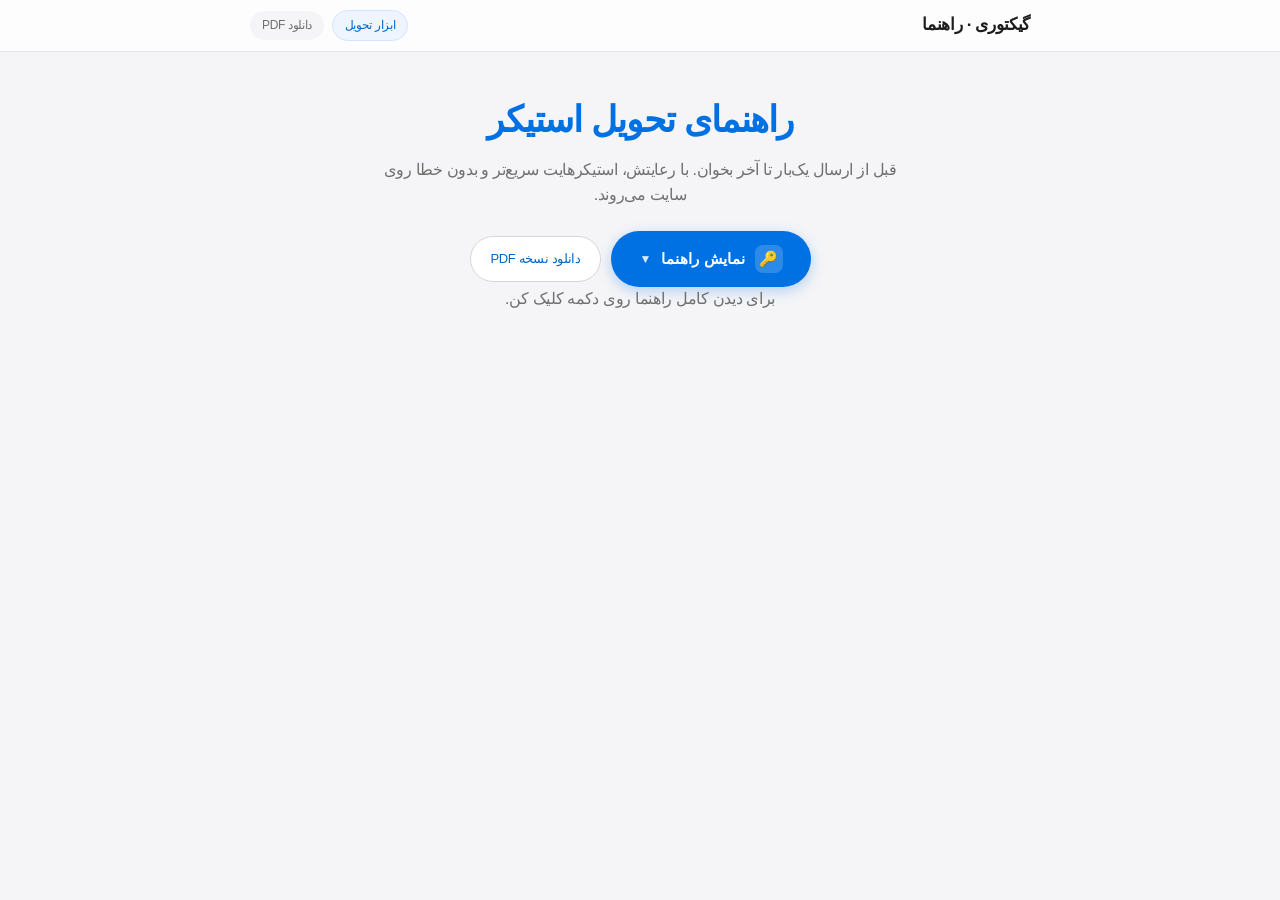
<file: designer-guide/راهنما.html>
<!DOCTYPE html>
<html lang="fa" dir="rtl">
<head>
  <meta charset="UTF-8" />
  <meta name="viewport" content="width=device-width, initial-scale=1.0" />
  <title>راهنمای تحویل استیکر · گیکتوری</title>
  <meta name="description" content="راهنمای تحویل استیکر به گیکتوری — قوانین PNG، نام‌گذاری، اکسل و چک‌لیست ارسال" />
  <style>
    :root {
      --color-gallery-white: #ffffff;
      --color-studio-mist: #f5f5f7;
      --color-paper-frost: #fafafc;
      --color-hairline-silver: #d6d6d6;
      --color-control-gray: #e6e6e8;
      --color-ink: #1d1d1f;
      --color-slate: #707070;
      --color-steel: #86868b;
      --color-apple-blue: #0066cc;
      --color-pricing-blue: #0071e3;
      --color-success: #1a7a3a;
      --color-error: #b33a32;
      --soft-blue: #eef5ff;
      --soft-blue-border: #d0e4ff;
      --soft-green: #f0faf3;
      --soft-green-border: #b8e6c8;
      --soft-red: #fff5f4;
      --soft-red-border: #f5c4c0;
      --soft-orange: #fff6f0;
      --font-display: -apple-system, BlinkMacSystemFont, "SF Pro Display", "Segoe UI", Roboto, "Helvetica Neue", Arial, sans-serif;
      --font-text: -apple-system, BlinkMacSystemFont, "SF Pro Text", "Segoe UI", Roboto, "Helvetica Neue", Arial, sans-serif;
      --radius-card: 20px;
      --radius-pill: 9999px;
    }

    *, *::before, *::after { box-sizing: border-box; margin: 0; padding: 0; }

    html { scroll-behavior: smooth; }

    body {
      font-family: var(--font-text);
      background: var(--color-studio-mist);
      color: var(--color-ink);
      line-height: 1.55;
      letter-spacing: -0.022em;
      direction: rtl;
      -webkit-font-smoothing: antialiased;
      min-height: 100vh;
    }

    .nav {
      position: sticky;
      top: 0;
      z-index: 200;
      height: 52px;
      background: rgba(255, 255, 255, 0.78);
      backdrop-filter: saturate(180%) blur(20px);
      -webkit-backdrop-filter: saturate(180%) blur(20px);
      border-bottom: 1px solid var(--color-control-gray);
      display: flex;
      align-items: center;
      justify-content: center;
    }
    .nav-inner {
      width: 100%;
      max-width: 820px;
      padding: 0 20px;
      display: flex;
      align-items: center;
      justify-content: space-between;
      gap: 12px;
    }
    .nav-logo {
      font-family: var(--font-display);
      font-weight: 600;
      font-size: 17px;
      color: var(--color-ink);
      text-decoration: none;
    }
    .nav-actions {
      display: flex;
      align-items: center;
      gap: 8px;
      flex-wrap: wrap;
      justify-content: flex-end;
    }
    .nav-link {
      font-size: 12px;
      font-weight: 500;
      color: var(--color-apple-blue);
      text-decoration: none;
      padding: 5px 12px;
      border-radius: var(--radius-pill);
      border: 1px solid var(--soft-blue-border);
      background: var(--soft-blue);
      transition: background 0.15s, border-color 0.15s;
    }
    .nav-link:hover {
      background: #e5f0ff;
      border-color: var(--color-pricing-blue);
    }
    .nav-badge {
      font-size: 12px;
      color: var(--color-slate);
      background: var(--color-studio-mist);
      padding: 5px 12px;
      border-radius: var(--radius-pill);
      text-decoration: none;
    }

    .main {
      max-width: 820px;
      margin: 0 auto;
      padding: 40px 20px 80px;
    }

    .hero {
      text-align: center;
      margin-bottom: 32px;
    }
    .hero h1 {
      font-family: var(--font-display);
      font-size: clamp(26px, 5vw, 36px);
      font-weight: 600;
      color: var(--color-pricing-blue);
      letter-spacing: -0.03em;
      margin-bottom: 10px;
    }
    .hero p {
      font-size: 16px;
      color: var(--color-slate);
      max-width: 520px;
      margin: 0 auto 24px;
      line-height: 1.55;
    }

    .hero-actions {
      display: flex;
      flex-wrap: wrap;
      gap: 10px;
      justify-content: center;
      align-items: center;
    }

    .btn-key {
      display: inline-flex;
      align-items: center;
      gap: 10px;
      padding: 14px 28px;
      border: none;
      border-radius: var(--radius-pill);
      background: var(--color-pricing-blue);
      color: #fff;
      font-family: var(--font-text);
      font-size: 15px;
      font-weight: 600;
      cursor: pointer;
      transition: background 0.2s, transform 0.15s, box-shadow 0.2s;
      box-shadow: 0 4px 14px rgba(0, 113, 227, 0.28);
    }
    .btn-key:hover {
      background: #0077ed;
      transform: translateY(-1px);
    }
    .btn-key:active { transform: translateY(0); }
    .btn-key.open {
      background: var(--color-ink);
      box-shadow: none;
    }
    .btn-key .key-icon {
      display: inline-flex;
      align-items: center;
      justify-content: center;
      width: 28px;
      height: 28px;
      border-radius: 8px;
      background: rgba(255, 255, 255, 0.18);
      font-size: 15px;
    }
    .btn-key .chevron {
      font-size: 12px;
      opacity: 0.85;
      transition: transform 0.25s ease;
    }
    .btn-key.open .chevron { transform: rotate(180deg); }

    .btn-secondary {
      display: inline-flex;
      align-items: center;
      gap: 6px;
      padding: 12px 20px;
      border-radius: var(--radius-pill);
      border: 1px solid var(--color-hairline-silver);
      background: var(--color-gallery-white);
      color: var(--color-apple-blue);
      font-family: var(--font-text);
      font-size: 13px;
      font-weight: 500;
      text-decoration: none;
      cursor: pointer;
      transition: background 0.15s, border-color 0.15s;
    }
    .btn-secondary:hover {
      background: var(--soft-blue);
      border-color: var(--soft-blue-border);
    }

    /* Guide panel */
    .guide-panel {
      display: grid;
      grid-template-rows: 0fr;
      transition: grid-template-rows 0.4s ease;
      margin-top: 8px;
    }
    .guide-panel.open {
      grid-template-rows: 1fr;
    }
    .guide-panel-inner {
      overflow: hidden;
      min-height: 0;
    }
    .guide-content {
      opacity: 0;
      transform: translateY(-8px);
      transition: opacity 0.35s ease 0.05s, transform 0.35s ease 0.05s;
      padding-top: 8px;
    }
    .guide-panel.open .guide-content {
      opacity: 1;
      transform: translateY(0);
    }

    .section {
      background: var(--color-gallery-white);
      border-radius: var(--radius-card);
      padding: 22px 24px;
      margin-bottom: 14px;
      border: 1px solid var(--color-control-gray);
    }
    .section h2 {
      font-family: var(--font-display);
      font-size: 17px;
      font-weight: 600;
      margin-bottom: 14px;
      padding-right: 12px;
      border-right: 3.5px solid var(--color-pricing-blue);
      line-height: 1.3;
    }

    .card-soft {
      background: var(--color-studio-mist);
      border-radius: 14px;
      padding: 14px 16px;
      margin-bottom: 12px;
    }
    .card-soft:last-child { margin-bottom: 0; }
    .card-soft p { margin: 0 0 8px; font-size: 14px; }
    .card-soft p:last-child { margin-bottom: 0; }
    .card-soft .title-blue {
      color: var(--color-pricing-blue);
      font-weight: 600;
      font-size: 14px;
      margin-bottom: 6px;
    }

    .card-blue {
      background: var(--soft-blue);
      border: 1px solid var(--soft-blue-border);
      border-radius: 14px;
      padding: 14px 16px;
      font-size: 14px;
    }
    .card-blue strong { color: var(--color-pricing-blue); }

    ul.bullets {
      list-style: none;
      margin: 8px 0 0;
      padding: 0;
    }
    ul.bullets li {
      position: relative;
      padding-right: 16px;
      margin-bottom: 7px;
      font-size: 14px;
    }
    ul.bullets li::before {
      content: "";
      position: absolute;
      right: 0;
      top: 9px;
      width: 6px;
      height: 6px;
      border-radius: 50%;
      background: var(--color-pricing-blue);
    }

    .muted { color: var(--color-slate); font-size: 13px; }

    table.rules {
      width: 100%;
      border-collapse: separate;
      border-spacing: 0;
      border: 1px solid var(--color-hairline-silver);
      border-radius: 14px;
      overflow: hidden;
      font-size: 13px;
      margin-top: 4px;
    }
    table.rules th {
      background: var(--soft-blue);
      font-weight: 600;
      padding: 11px 14px;
      text-align: right;
    }
    table.rules td {
      padding: 11px 14px;
      text-align: right;
      border-top: 1px solid var(--color-hairline-silver);
      vertical-align: top;
    }
    table.rules tr:nth-child(even) td { background: var(--color-studio-mist); }
    table.rules tr.warn td { background: var(--soft-orange); }
    table.rules td.label {
      width: 32%;
      font-weight: 500;
      white-space: nowrap;
    }

    .examples {
      display: grid;
      grid-template-columns: 1fr 1fr;
      gap: 10px;
      margin: 12px 0;
    }
    @media (max-width: 560px) {
      .examples { grid-template-columns: 1fr; }
    }
    .ex {
      border-radius: 14px;
      padding: 12px 14px;
      font-size: 13px;
    }
    .ex.good {
      background: var(--soft-green);
      border: 1px solid var(--soft-green-border);
    }
    .ex.bad {
      background: var(--soft-red);
      border: 1px solid var(--soft-red-border);
    }
    .ex h3 {
      margin: 0 0 8px;
      font-size: 13px;
      font-weight: 600;
    }
    .ex.good h3 { color: var(--color-success); }
    .ex.bad h3 { color: var(--color-error); }
    .ex div { margin-bottom: 4px; }

    .check-list { list-style: none; padding: 0; margin: 0; }
    .check-list li {
      display: flex;
      align-items: center;
      gap: 12px;
      background: var(--color-studio-mist);
      border-radius: 12px;
      padding: 12px 14px;
      margin-bottom: 8px;
      font-size: 14px;
    }
    .check-list li:last-child { margin-bottom: 0; }
    .check-box {
      width: 18px;
      height: 18px;
      border: 1.5px solid var(--color-steel);
      border-radius: 5px;
      flex-shrink: 0;
      background: var(--color-gallery-white);
    }

    .closing {
      background: var(--color-studio-mist);
      border-radius: 16px;
      padding: 18px 20px;
      margin-top: 8px;
      text-align: center;
    }
    .closing strong {
      display: block;
      color: var(--color-pricing-blue);
      font-size: 16px;
      font-weight: 600;
      margin-bottom: 4px;
    }
    .closing span {
      color: var(--color-slate);
      font-size: 14px;
    }

    .hint-closed {
      text-align: center;
      color: var(--color-slate);
      font-size: 13px;
      margin-top: 18px;
      transition: opacity 0.25s;
    }
    .hint-closed.hidden { display: none; }

    code, .mono {
      font-family: ui-monospace, SFMono-Regular, Menlo, Monaco, Consolas, monospace;
      font-size: 0.92em;
      direction: ltr;
      unicode-bidi: isolate;
    }
  </style>
</head>
<body>

  <nav class="nav">
    <div class="nav-inner">
      <a href="index.html" class="nav-logo">گیکتوری · راهنما</a>
      <div class="nav-actions">
        <a href="index.html" class="nav-link">ابزار تحویل</a>
        <a href="راهنمای-تحویل-طراحان.pdf" class="nav-badge" target="_blank" rel="noopener">دانلود PDF</a>
      </div>
    </div>
  </nav>

  <main class="main">
    <div class="hero">
      <h1>راهنمای تحویل استیکر</h1>
      <p>
        قبل از ارسال یک‌بار تا آخر بخوان.
        با رعایتش، استیکرهایت سریع‌تر و بدون خطا روی سایت می‌روند.
      </p>
      <div class="hero-actions">
        <button type="button" class="btn-key" id="toggleGuide" aria-expanded="false" aria-controls="guidePanel">
          <span class="key-icon">🔑</span>
          <span class="btn-label">نمایش راهنما</span>
          <span class="chevron">▼</span>
        </button>
        <a class="btn-secondary" href="راهنمای-تحویل-طراحان.pdf" target="_blank" rel="noopener">دانلود نسخه PDF</a>
      </div>
      <p class="hint-closed" id="hintClosed">برای دیدن کامل راهنما روی دکمه کلیک کن.</p>
    </div>

    <div class="guide-panel" id="guidePanel">
      <div class="guide-panel-inner">
        <div class="guide-content">

          <!-- 1 -->
          <section class="section">
            <h2>۱) چی باید تحویل بدی؟</h2>
            <div class="card-soft">
              <p>یک پوشه با اسم خودت (همان اسمی که تو سایت داری) بساز و داخلش بگذار:</p>
              <ul class="bullets">
                <li>فایل <span class="mono">PNG</span> هر استیکر (هر استیکر یک فایل جدا)</li>
                <li>یک فایل اکسل از روی قالب رسمی: <span class="mono">قالب-اکسل-طراح.xlsx</span></li>
              </ul>
              <p class="muted" style="margin-top:10px">
                اسم پوشه و اسم اکسل هر چی باشد اشکال ندارد (ولی بهتر است اسم خودت باشد).
                فقط یک اکسل بفرست و در همان پوشهٔ فایل‌های PNG باشد. بعد پوشه را زیپ کن و بفرست.
              </p>
            </div>
          </section>

          <!-- 2 -->
          <section class="section">
            <h2>۲) فایل PNG چطور باشد؟</h2>
            <table class="rules">
              <thead>
                <tr><th style="width:32%">چی</th><th>چطور</th></tr>
              </thead>
              <tbody>
                <tr>
                  <td class="label">پس‌زمینه</td>
                  <td>شفاف (<span class="mono">transparent</span>)</td>
                </tr>
                <tr class="warn">
                  <td class="label">حاشیهٔ سفید دور طرح</td>
                  <td>نگذار. خط برش و نوار سفید دور استیکر را خودمان می‌سازیم. فقط خود طرح.</td>
                </tr>
                <tr>
                  <td class="label">سایه و افکت دور طرح</td>
                  <td>نگذار (سایهٔ بیرونی، درخشش و …). سایهٔ داخل طرح اشکال ندارد.</td>
                </tr>
                <tr>
                  <td class="label">یک فایل = یک استیکر</td>
                  <td>چند استیکر کنار هم در یک فایل نباشد. (بجز وقتی خود طرح چندتکه است، مثل یک شخصیت با بادکنک)</td>
                </tr>
              </tbody>
            </table>
          </section>

          <!-- 3 -->
          <section class="section">
            <h2>۳) اسم فایل چی باشد؟</h2>
            <ul class="bullets">
              <li>اسم فایل = اسم استیکر. همین اسم روی سایت می‌آید، پس واضح و قشنگ بنویس.</li>
              <li>اسم فارسی ساده؛ اگر روی خود استیکر نوشتهٔ انگلیسی هست، همان را هم بعدش بنویس.</li>
              <li>کلمهٔ «استیکر» را ننویس؛ خودمان اول اسم می‌گذاریم.</li>
            </ul>
            <div class="examples">
              <div class="ex good">
                <h3>درست ✓</h3>
                <div>گربه‌ی خوابالو</div>
                <div>بغل رایگان <span class="mono">Free Hugs</span></div>
                <div>تانجیرو <span class="mono">Tanjiro</span></div>
              </div>
              <div class="ex bad">
                <h3>غلط ✗</h3>
                <div class="mono">IMG_2785</div>
                <div>طرح۱ ، جدید ، <span class="mono">copy</span></div>
                <div>استیکر گربه</div>
              </div>
            </div>
            <div class="card-blue">
              <p><strong>مهم</strong></p>
              <p style="margin:6px 0 0">
                دو استیکر نباید اسم یکسان داشته باشند. اگر از یک طرح چند رنگ داری، رنگ را در اسم بنویس
                (مثلاً «لیوان کاکائو زرد» و «لیوان کاکائو صورتی»).
              </p>
            </div>
          </section>

          <!-- 4 -->
          <section class="section">
            <h2>۴) اکسل را چطور پر کنم؟</h2>
            <p class="muted" style="margin-bottom:12px">برای هر استیکر یک ردیف. ستون‌ها:</p>

            <div class="card-soft">
              <div class="title-blue">الف: نام استیکر</div>
              <p>دقیقاً مثل اسم فایل PNG، بدون پسوند. اسم فایل و اسم داخل اکسل باید یکی باشند؛ ما از روی همین اسم عکس را به ردیف وصل می‌کنیم.</p>
            </div>
            <div class="card-soft">
              <div class="title-blue">ب: دسته‌ها</div>
              <p>
                همهٔ دسته‌های این استیکر را در همین یک خانه بنویس و با «،» جدا کن؛ مثلاً:
                <span class="mono">Demon Slayer</span>، کیوت‌طوری.
                تعداد دسته‌ها تا ۸ تا. اسم هر دسته باید دقیقاً مثل لیست سایت باشد.
                اگر اشتباه بنویسی اکسل خطا می‌دهد و ستون آخر قرمز می‌شود؛ اگر درست باشد سبز می‌شود.
              </p>
            </div>
            <div class="card-soft">
              <div class="title-blue">ج: یادداشت (اختیاری)</div>
              <p>
                یک جمله: این استیکر چیست؟ شخصیت یا موضوعش؟
                (برای متن سئو لازم است. مثلاً «تانجیرو از انیمه‌ی دیمن اسلیر با گوشواره‌ی هانافودا»)
              </p>
            </div>
            <div class="card-soft">
              <div class="title-blue">د: بررسی دسته‌ها</div>
              <p>خودکار پر می‌شود، دست نزن.</p>
            </div>

            <p style="font-weight:600; margin:16px 0 8px; font-size:14px">دسته‌ها چطور انتخاب شوند:</p>
            <ul class="bullets">
              <li>اگر مربوط به انیمه، فیلم، سریال یا بازی خاصی است، اسم همان دسته (مثلاً <span class="mono">Demon Slayer</span> یا <span class="mono">Minecraft</span>).</li>
              <li>اگر رویش متن فارسی نوشته شده: «متن فارسی». اگر متن انگلیسی: «<span class="mono">Text</span>».</li>
              <li>برای حس و حال: «کیوت‌طوری»، «انگیزشی»، «<span class="mono">meme</span>» و … از لیست.</li>
              <li>اگر دستهٔ مناسب پیدا نکردی، خالی بگذار و در یادداشت بنویس. ما هماهنگ می‌کنیم. (خودت دستهٔ جدید نساز.)</li>
              <li>دستهٔ «طراح» و «استیکر» را نمی‌خواهد بنویسی؛ خودمان می‌گذاریم.</li>
              <li>همهٔ دسته‌ها در فایل دسته‌های-سایت و برگهٔ «دسته‌های سایت» اکسل هستند.</li>
            </ul>
          </section>

          <!-- 5 -->
          <section class="section">
            <h2>۵) چک‌لیست قبل از ارسال</h2>
            <ul class="check-list">
              <li><span class="check-box" aria-hidden="true"></span>هر PNG پس‌زمینهٔ شفاف دارد و حاشیهٔ سفید و سایهٔ بیرونی ندارد</li>
              <li><span class="check-box" aria-hidden="true"></span>اسم فایل‌ها واضح است و تکراری نیست</li>
              <li><span class="check-box" aria-hidden="true"></span>اکسل برای هر PNG یک ردیف دارد و اسم‌ها دقیقاً یکی‌اند</li>
              <li><span class="check-box" aria-hidden="true"></span>ستون آخر اکسل برای همهٔ ردیف‌ها سبز است</li>
            </ul>
          </section>

          <!-- 6 -->
          <section class="section">
            <h2>۶) بعد از ارسال چه می‌شود؟</h2>
            <div class="card-blue">
              <p>
                ما استیکرها را می‌گیریم، خط برش و نوار سفید دورشان را می‌سازیم، ماکاپ تهیه می‌کنیم و روی سایت می‌گذاریم.
                اگر جایی ایرادی بود (اسم تکراری، دستهٔ ناشناس، فایل خراب) برایت پیام می‌دهیم.
              </p>
            </div>
            <div class="closing">
              <strong>گیکتوری</strong>
              <span>با رعایت این راهنما، استیکرهایت سریع‌تر روی سایت می‌روند.</span>
            </div>
          </section>

        </div>
      </div>
    </div>
  </main>

  <script>
    const btn = document.getElementById("toggleGuide");
    const panel = document.getElementById("guidePanel");
    const label = btn.querySelector(".btn-label");
    const hint = document.getElementById("hintClosed");

    function setOpen(open) {
      panel.classList.toggle("open", open);
      btn.classList.toggle("open", open);
      btn.setAttribute("aria-expanded", open ? "true" : "false");
      label.textContent = open ? "بستن راهنما" : "نمایش راهنما";
      hint.classList.toggle("hidden", open);
      if (open) {
        // smooth scroll to panel after expand starts
        setTimeout(() => {
          panel.scrollIntoView({ behavior: "smooth", block: "start" });
        }, 80);
      }
    }

    btn.addEventListener("click", () => {
      setOpen(!panel.classList.contains("open"));
    });

    // Open automatically if URL has #guide
    if (location.hash === "#guide") {
      setOpen(true);
    }
  </script>
</body>
</html>
</file>
